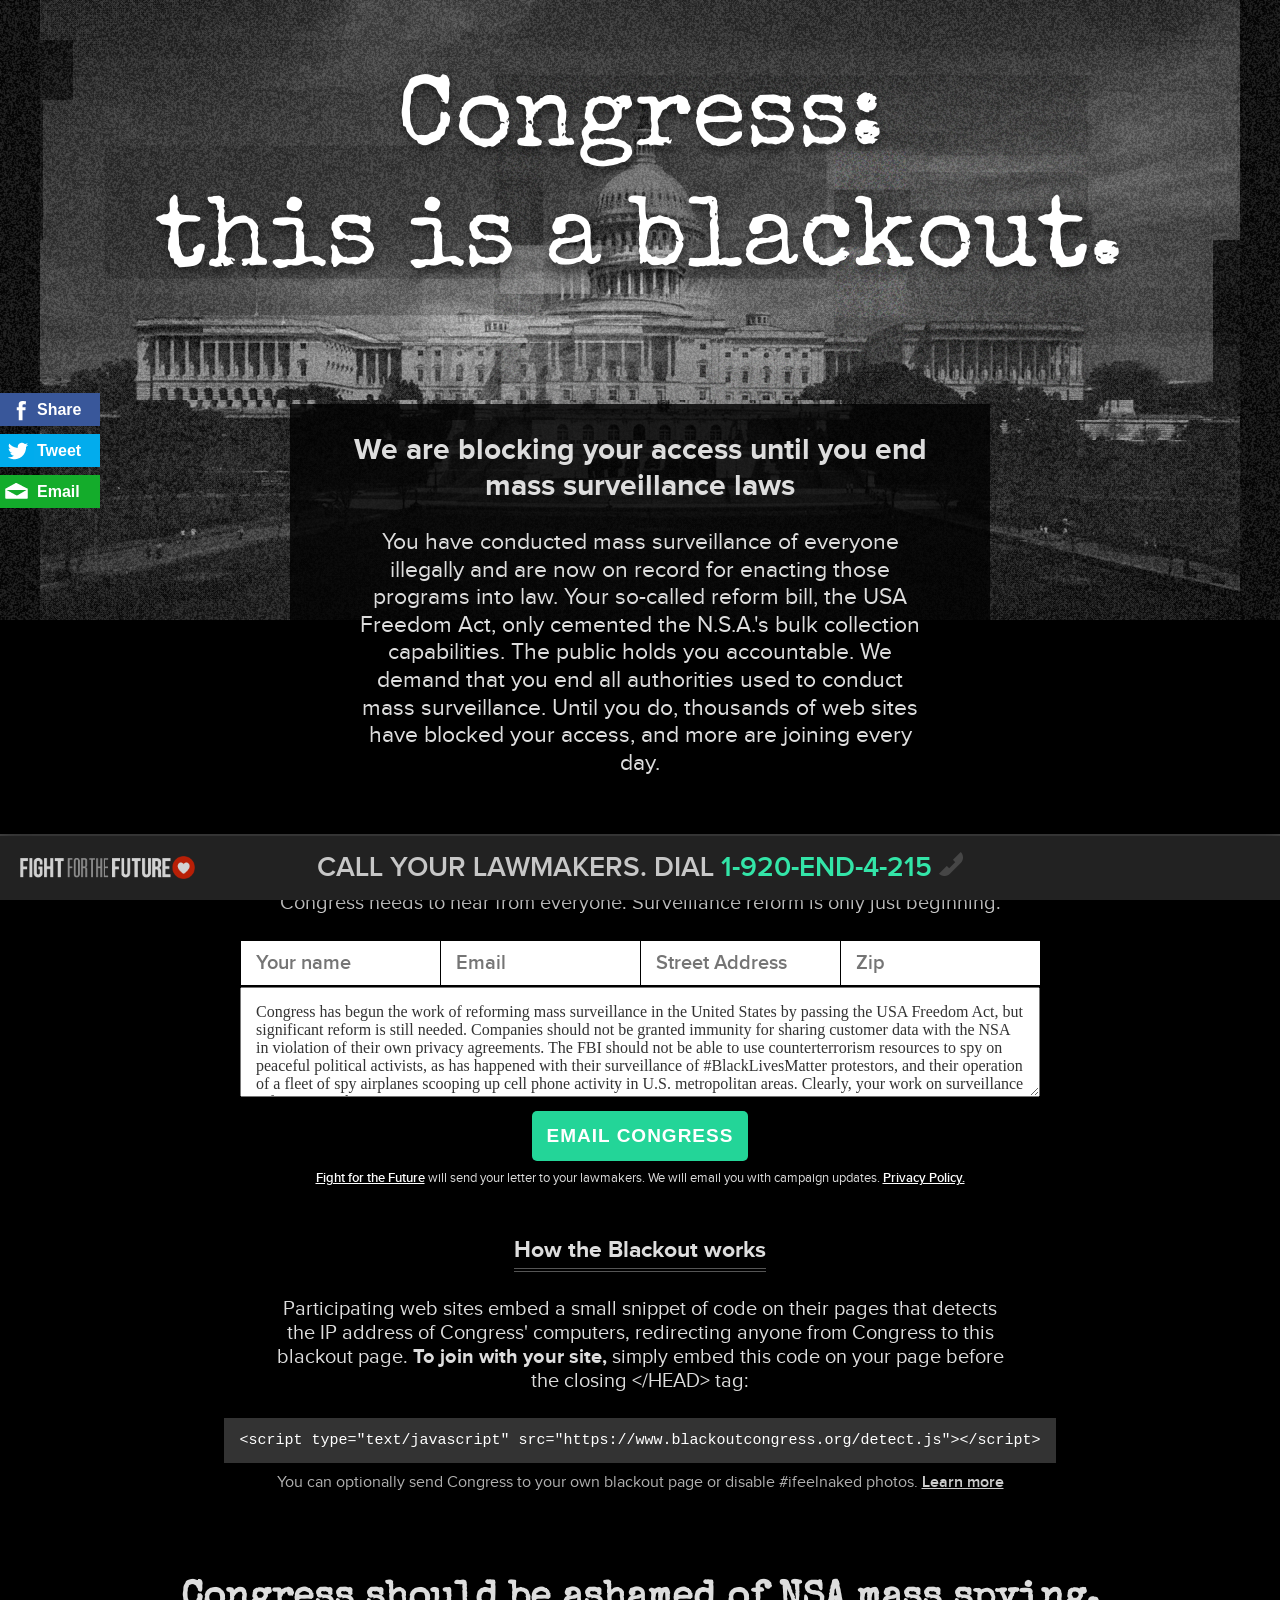
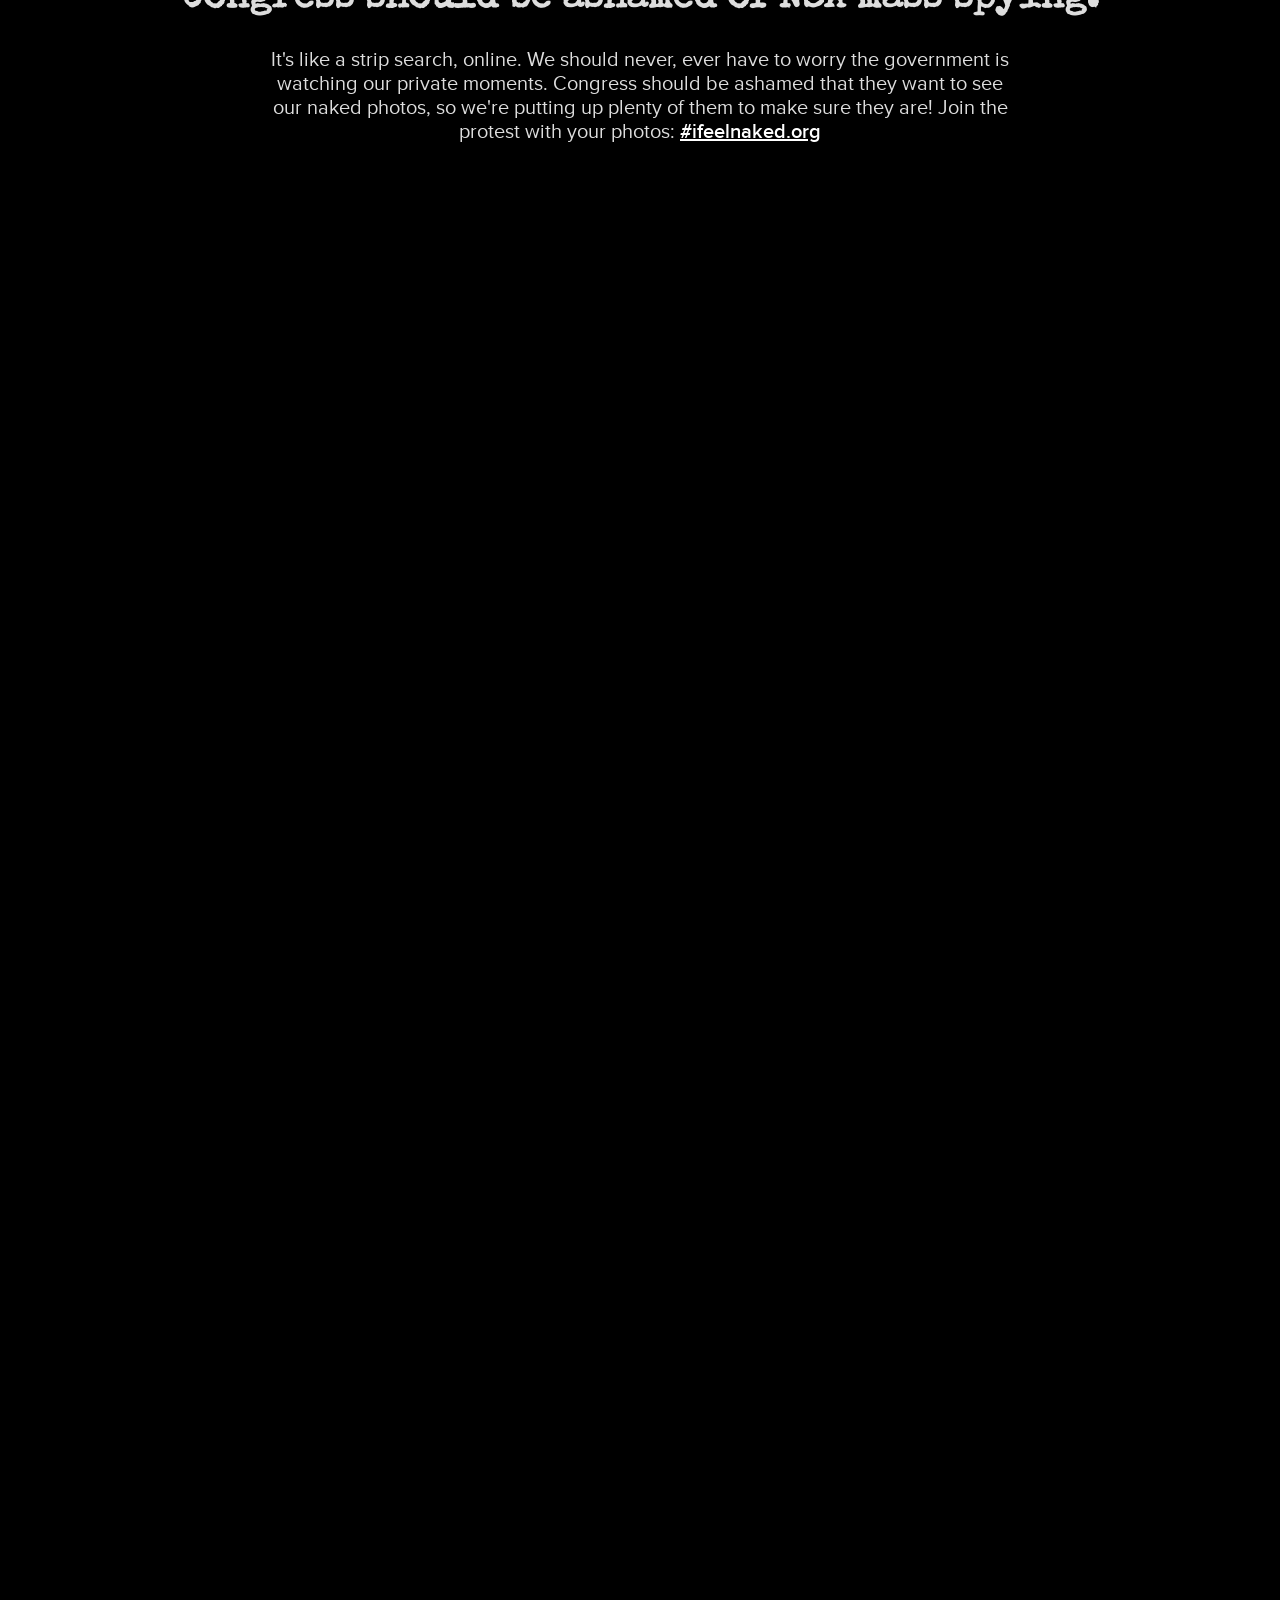
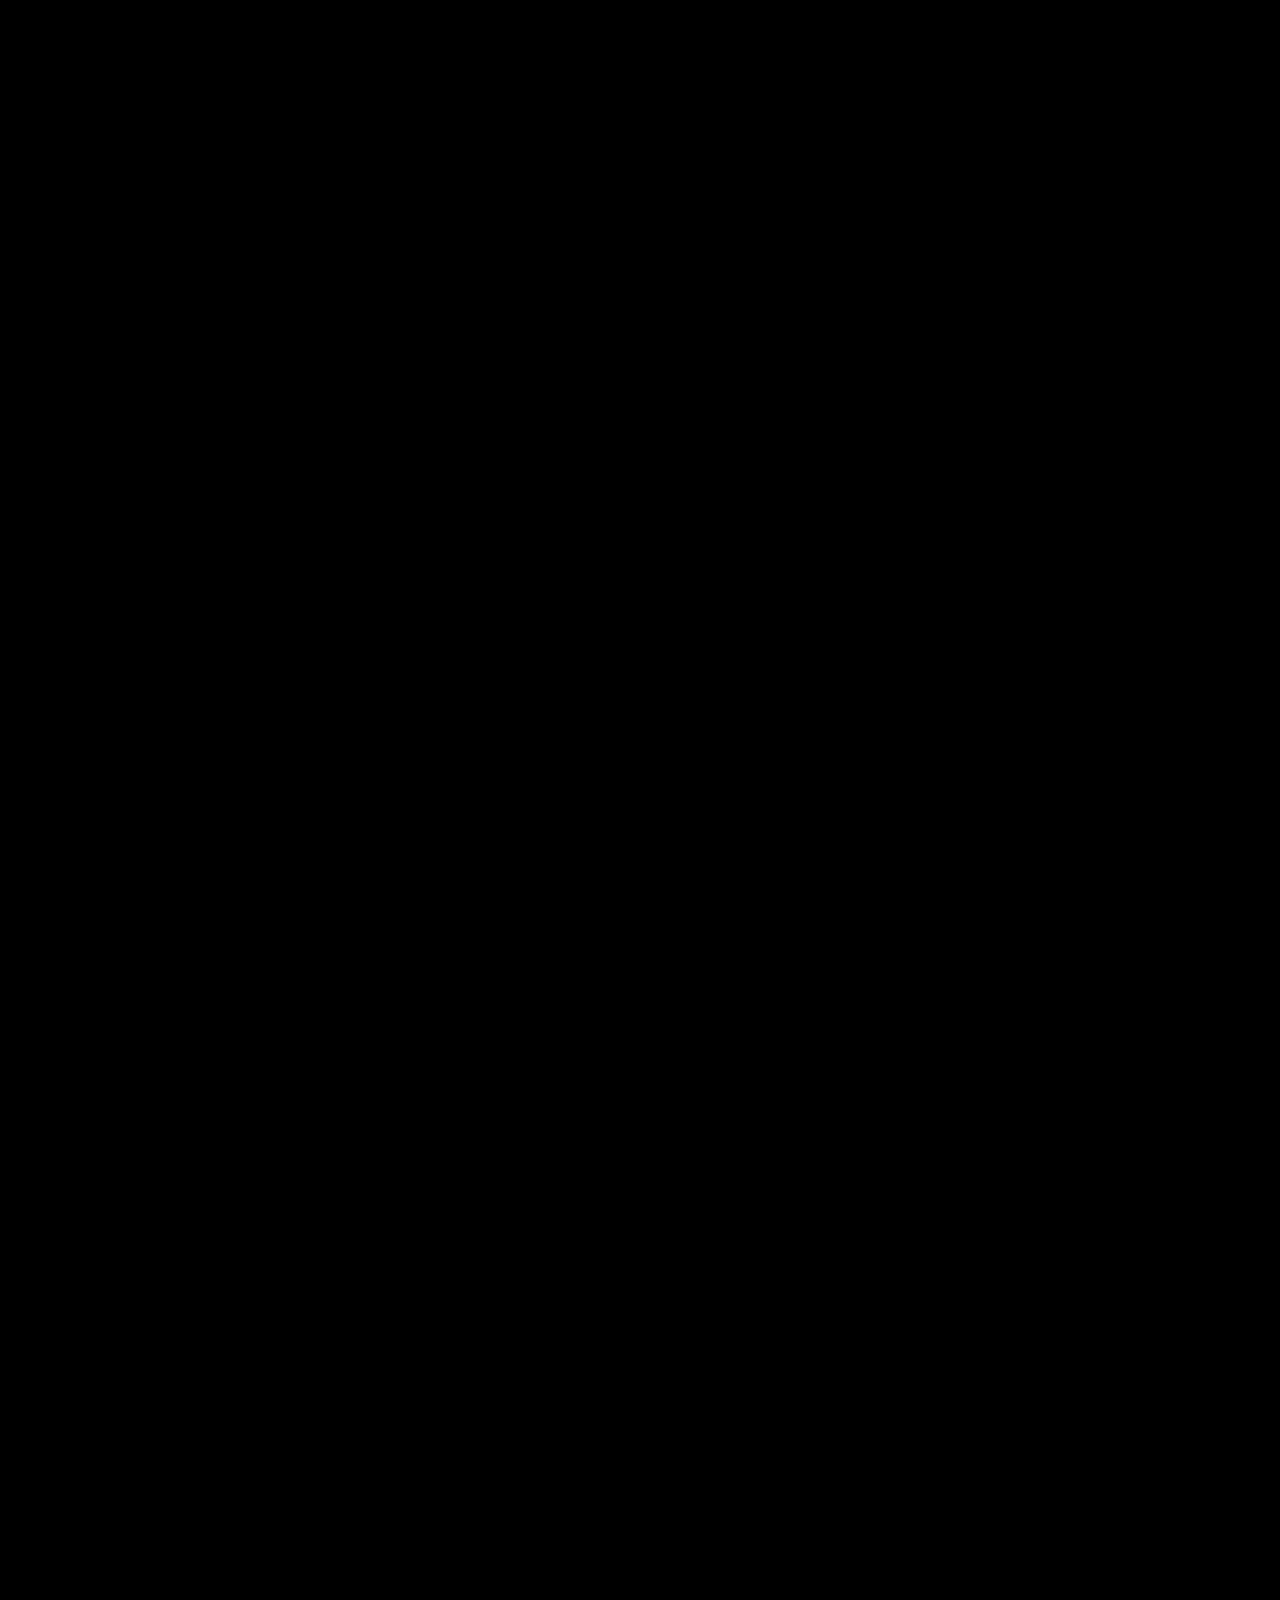
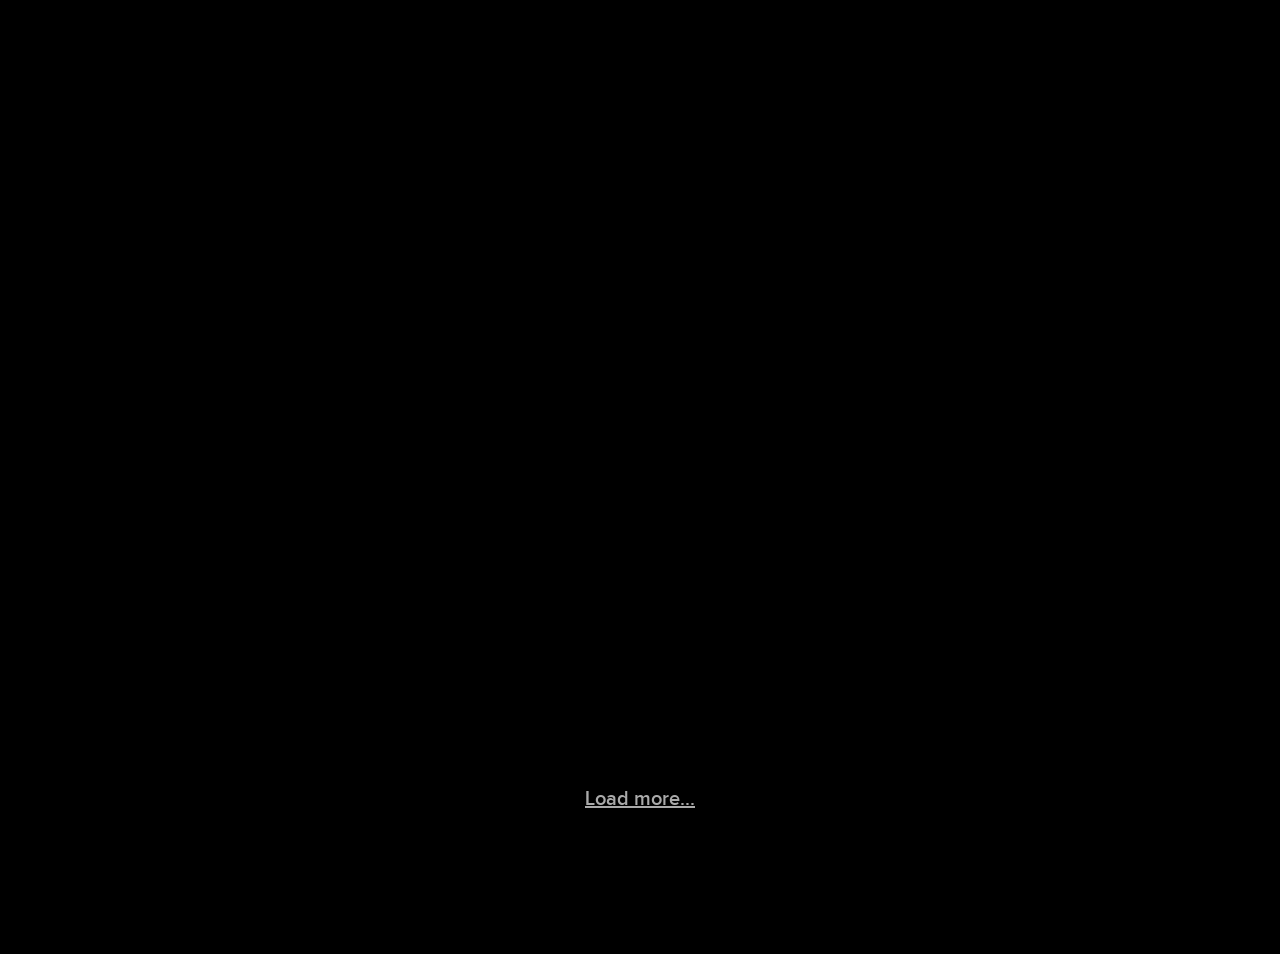
<file: index.html>
<!DOCTYPE html>
<html lang="en-us">
<head>

<meta charset="utf-8"> 
<script type="text/javascript">var _sf_startpt=(new Date()).getTime()</script>
<meta http-equiv="X-Frame-Options" content="deny">
<title>Blackout Congress.</title>
<link rel="stylesheet" type="text/css" href="css/breakcongress.css"/>
<meta name="viewport" content="width=1200"/>
<link rel="icon" type="image/png" href="https://s3.amazonaws.com/fftf-cms/static/img/fav.ico">
<link href='https://fonts.googleapis.com/css?family=Special+Elite' rel='stylesheet' type='text/css'>
<meta property="og:title" content="Congress keeps trying to break the Internet. Let's break theirs instead."/>
<meta property="og:type" content="website"/>
<meta property="og:url" content="https://www.blackoutcongress.org"/>
<meta property="og:image" content="https://www.blackoutcongress.org/images/share.png"/>
<meta property="og:site_name" content="Blackout Congress' Internet"/>
<meta property="fb:admins" content="612663871"/>
<meta property="og:description" content="We are blacking out their Internet until they end the PATRIOT Act and stop NSA mass surveillance."/>

<script type="text/javascript">
    var TWEET_TEXT = 'We\'re blacking out Congress\' Internet, showing them our private photos to #SunsetThePatriotAct pic.twitter.com/CI30NnN9vs blackoutcongress.org';
    var EMAIL_SUBJECT = 'We are blacking out Congress\' Internet.';
</script>

</head>
<body>

<header>
    <div class="static"></div>
    <div class="gutter">
        <div id="block"></div>
        <div id="glitches"></div>
        <div id="line"></div>
        <div id="dome2"></div>
        <div id="distort"></div>
        <div id="dome"></div>
        <div id="canvas"></div>
    </div>
    <script type="text/javascript">
        var COLS = 60;
        var ROWS = 31;
        var frag = document.createDocumentFragment();
        var divs = [];
        var spawnDiv = function(x, y) {
            var div = document.createElement('div');
            div.id = 'cx'+x+'y'+y;
            div.style.left = x+'px';
            div.style.top = y+'px';
            div.style.marginLeft = '0px';
            div.style.marginTop = '0px';
            div.style.backgroundPosition = '-'+x+'px -'+y+'px';
            return div;
        }
        for (j=0; j<ROWS; j++) {
            var div = spawnDiv(0, j*20);
            divs.push(div);
            frag.appendChild(div);
        }
        document.getElementById('canvas').appendChild(frag);
    </script>
</header>
<div id="main">
    <a href="#" id="leaderboard_link">&nbsp;</a>
    <h1>Congress:<br/>this is a blackout.</h1>
    <div class="cta">
        <h2>We are blocking your access until you end mass surveillance laws</h2>
        <p>
            You have conducted mass surveillance of everyone illegally and are now on record for enacting those programs into law. Your so-called reform bill, the USA Freedom Act, only cemented the N.S.A.'s bulk collection capabilities. The public holds you accountable. We demand that you end all authorities used to conduct mass surveillance.
            Until you do,
            thousands of web sites have blocked your access, and more are joining
            every day.
        </p>
    </div>
    <h3>Not in Congress? Contact them!</h3>
    <p>
        Congress needs to hear from everyone. Surveillance reform is only just beginning.
    </p>
    <div id="fields" style="display: block;">
        <form id="email_form" method="post">
            <input id="cta_first_name" type="text" placeholder="Your name"/><input id="cta_email" type="text" placeholder="Email"/><input id="cta_street_address" type="text" placeholder="Street Address"/><input id="cta_postcode" type="text" placeholder="Zip" class="right"/>
            <textarea id="action_comment">Congress has begun the work of reforming mass surveillance in the United States by passing the USA Freedom Act, but significant reform is still needed. Companies should not be granted immunity for sharing customer data with the NSA in violation of their own privacy agreements. The FBI should not be able to use counterterrorism resources to spy on peaceful political activists, as has happened with their surveillance of #BlackLivesMatter protestors, and their operation of a fleet of spy airplanes scooping up cell phone activity in U.S. metropolitan areas. Clearly, your work on surveillance reform is just beginning.

Please overturn Executive Order 12333 and Section 702 of the Foreign Intelligence Surveillance Act. These laws have been abused by the government to engage in the unconstitutional mass surveillance of hundreds of millions of innocent civilians.

Also, three representatives in the House have put forth amendments that would limit mass surveillance. Thomas Massie introduced an amendment that would prevent the government from weakening encryption standards. Ted Poe proposed an amendment to block the government from requiring companies to insert surveillance "backdoors" into their communications software. Jared Polis proposed an amendment to block the DEA from engaging in bulk collection under its subpoena authority. I urge you to support all of these efforts, and to take your own initiative to reign in the surveillance state.</textarea>
            <button id="cta_email" type="submit">Email Congress</button>
        </form>
        <p class="disclosure">
            <a href="https://www.fightforthefuture.org" target="_blank">Fight for the Future</a> will send
            your letter to your lawmakers. We will email you with campaign updates.
            <a href="https://www.fightforthefuture.org/privacy" target="_blank">Privacy Policy.</a>
        </p>
    </div>
    <div id="cta_thanks" style="display: none;">
        <p><strong>Thanks! Please share this page.</strong></p>
        <a class="social facebook" href="#">Share</a>
        <a class="social twitter" href="#">Tweet</a>
        <br/><br/>
    </div>
    <h3>How the Blackout works</h3>
    <p>
        Participating web sites embed a small snippet of code on their pages
        that detects the IP address of Congress' computers, redirecting anyone
        from Congress to this blackout page.
        <strong>To join with your site,</strong>
        simply embed this code on your page before the closing
        &lt;/HEAD> tag:
    </p>
    <blockquote>&lt;script type="text/javascript" src="https://www.blackoutcongress.org/detect.js">&lt;/script></blockquote>
    <p class="small">
        You can optionally send Congress to your own blackout page or disable #ifeelnaked photos.
        <a href="https://github.com/fightforthefuture/breakcongressinternet/blob/gh-pages/README.md" target="_blank">Learn more</a>
    </p>
    <div id="nakedpics">
        <h4>Congress should be ashamed of NSA mass spying.</h4>
        <p>
            It's like a strip search, online. We should never, ever have to worry the government is watching our private moments. Congress should be ashamed that they want to see our naked photos, so we're putting up plenty of them to make sure they are! Join the protest with your photos: <a href="https://www.ifeelnaked.org" target="_blank">#ifeelnaked.org</a>

        </p>
        <div id="photos"><div></div><div></div><div></div><div></div><div></div><div></div><div></div><div></div><div></div><div></div><div></div><div></div><div></div><div></div><div></div><div></div><div></div><div></div><div></div><div></div><div></div><div></div><div></div><div></div><div></div><div></div><div></div><div></div><div></div><div></div><div></div><div></div><div></div><div></div><div></div><div></div><div></div><div></div><div></div><div></div><div></div><div></div><div></div><div></div><div></div><div></div><div></div><div></div><div></div><div></div><div></div><div></div><div></div><div></div><div></div><div></div><div></div><div></div><div></div><div></div></div>
        <div id="load_more">
            <a href="#" class="moar">Load more...</a>
            <div class="spinner_container" id="spinner" style="display: none;">
                <div class="spinner">
                    <div class="blade d01"><div></div></div>
                    <div class="blade d02"><div></div></div>
                    <div class="blade d03"><div></div></div>
                    <div class="blade d04"><div></div></div>
                    <div class="blade d05"><div></div></div>
                    <div class="blade d06"><div></div></div>
                    <div class="blade d07"><div></div></div>
                    <div class="blade d08"><div></div></div>
                    <div class="blade d09"><div></div></div>
                    <div class="blade d10"><div></div></div>
                    <div class="blade d11"><div></div></div>
                    <div class="blade d12"><div></div></div>
                </div>
            </div>
        </div>
    </div>
</div>
<div class="social-buttons">
    <a target="_blank" href="https://www.facebook.com/sharer.php?u=https://www.battleforthenet.com/" class="facebook">
        Share
    </a>

    <a target="_blank" href="https://twitter.com/intent/tweet?related=fightfortheftr&text=As%20a%20historic%20FCC%20vote%20on%20%23netneutrality%20draws%20near,%20see%20who%20in%20Congress%20is%20working%20to%20kill%20it.%20Change%20history:%20battleforthenet.com" class="twitter">
        Tweet
    </a>

    <a href="mailto:person@domain.tld" class="email">
        Email
    </a>
</div>
<div class="bottom">
    <a href="https://www.fightforthefuture.org" target="_blank"><img class="logo" src="/images/fftf_logo.png"/></a>
    <a class="call" href="https://www.sunsetthepatriotact.com/?call=1" target="_blank">Call your lawmakers. Dial <em>1-920-END-4-215</em> <img src="/images/phone_icon.png"/></a>
</div>


<div class="overlay invisible" id="thanks_modal">
    <div class="gutter">
        <div class="modal">
            <a class="close lite"></a>
            <div class="explanation">
                <p>
                    <strong id="call_heading">Awesome! Now, can you call Congress?</strong><br/>
                    Phone calls are even more effective than emails.
                    Enter your phone number and we'll call your phone and connect
                    you to your reps. We'll tell you what to say on the next step.
                </p>
                <div class="example">
                    <form action="https://call-congress.fightforthefuture.org/submit" method="post">
                        <input id="call_phone" class="long right" type="text" placeholder="555-555-5555"/>
                        <button type="submit">Call Congress</button>
                    </form>
                    Can't call? Share this page!<br/>
                    <a class="social facebook" href="#">Share</a>
                    <a class="social twitter" href="#">Tweet</a>
                </div>

            </div>
        </div>
    </div>
</div>

<div class="overlay invisible" id="calling_modal">
    <div class="gutter">
        <div class="modal">
            <a class="close lite"></a>
            <div class="explanation">
                <p>
                    <strong>We're calling your phone!</strong>
                    <br/>
                    Tell Congress to reform mass surveillance by overturning Section 702
                    of FISA and Executive Order 12333. Tell them to oppose CISA, the
                    Cyber Intelligence Sharing Act. All of these laws violate our
                    privacy.
                </p>
                <div class="example">
                    Please share this page!<br/>
                    <a class="social facebook" href="#">Share</a>
                    <a class="social twitter" href="#">Tweet</a>
                </div>

            </div>
        </div>
    </div>
</div>

<script type="text/javascript" src="/js/jquery-2.1.3.min.js"></script>
<script type="text/javascript" src="/js/breakcongress.js"></script>
<script src="https://www.fightforthefuture.org/js/archive-modal.js" async></script>
<script type="text/javascript">
  var _sf_async_config = { uid: 47331, domain: 'blackoutcongress.org', useCanonical: true };
  (function() {
    function loadChartbeat() {
      window._sf_endpt = (new Date()).getTime();
      var e = document.createElement('script');
      e.setAttribute('language', 'javascript');
      e.setAttribute('type', 'text/javascript');
      e.setAttribute('src','//static.chartbeat.com/js/chartbeat.js');
      document.body.appendChild(e);
    };
    var oldonload = window.onload;
    window.onload = (typeof window.onload != 'function') ?
      loadChartbeat : function() { oldonload(); loadChartbeat(); };
  })();
</script>
<script>
  (function(i,s,o,g,r,a,m){i['GoogleAnalyticsObject']=r;i[r]=i[r]||function(){
  (i[r].q=i[r].q||[]).push(arguments)},i[r].l=1*new Date();a=s.createElement(o),
  m=s.getElementsByTagName(o)[0];a.async=1;a.src=g;m.parentNode.insertBefore(a,m)
  })(window,document,'script','//www.google-analytics.com/analytics.js','ga');

  ga('create', 'UA-26576645-24', 'auto');
  ga('send', 'pageview');

</script>
</body>
</html>
</file>
<file: css/breakcongress.css>
/* http://meyerweb.com/eric/tools/css/reset/ 
   v2.0 | 20110126
   License: none (public domain)
*/
html, body, div, span, applet, object, iframe, h1, h2, h3, h4, h5, h6, p, blockquote, pre, a, abbr, acronym, address, big, cite, code,
del, dfn, em, img, ins, kbd, q, s, samp, small, strike, strong, sub, sup, tt, var, b, u, i, center, dl, dt, dd, ol, ul, li, fieldset, form, label, legend,
table, caption, tbody, tfoot, thead, tr, th, td, article, aside, canvas, details, embed, figure, figcaption, footer, header, hgroup, 
menu, nav, output, ruby, section, summary, time, mark, audio, video { margin: 0; padding: 0; border: 0; font-size: 100%; font: inherit; vertical-align: baseline; }
article, aside, details, figcaption, figure, footer, header, hgroup, menu, nav, section { display: block; }
body { line-height: 1; }
ol, ul { list-style: none; }
blockquote, q { quotes: none; }
blockquote:before, blockquote:after,
q:before, q:after { content: ''; content: none; }
table { border-collapse: collapse; border-spacing: 0; }
/* --- end public domain code --- */
.clear:after {content: "."; display: block; height: 0; clear: both; visibility: hidden;}
.clear {display: inline-block;}
/* hide IE mac \*/
* html .clear {height: 1%;}
.clear {display: block;}
/* */

* {
  -webkit-box-sizing: border-box;
     -moz-box-sizing: border-box;
          box-sizing: border-box;
}

@font-face {
  font-family: 'Proxima Nova';
  font-style: normal;
  font-weight: 300;
  src: local('Proxima Nova Light'), local('Proxima-Nova-Light'), url(../fonts/proximanova-light-webfont.woff) format('woff');
}

@font-face {
  font-family: 'Proxima Nova';
  font-style: normal;
  font-weight: 400;
  src: local('Proxima Nova Regular'), local('Proxima-Nova-Regular'), url(../fonts/proximanova-regular-webfont.woff) format('woff');
}

@font-face {
  font-family: 'Proxima Nova';
  font-style: normal;
  font-weight: 500;
  src: local('Proxima Nova Semibold'), local('Proxima-Nova-Semibold'), url(../fonts/proximanova-semibold-webfont.woff) format('woff');
}

@font-face {
  font-family: 'Proxima Nova';
  font-style: normal;
  font-weight: 700;
  src: local('Proxima Nova Bold'), local('Proxima-Nova-Bold'), url(../fonts/proximanova-bold-webfont.woff) format('woff');
}

body {
    background: #000;
    overflow-x: hidden;
    position: relative;
    font-family: 'Proxima Nova';
    color: white;
}
body.noscroll {
    overflow: hidden;
}
a {
    color: white;
    font-weight: 500;
}
strong {
    font-weight: bold;
}
header {
    background: #000;
    position: relative;
}
header .static {
    position: absolute;
    left: 0px;
    top: 0px;
    width: 100%;
    height: 620px;
    background: url(/images/static.gif);
    z-index: 5;
    opacity: .15;
}
header .gutter {
    width: 1200px;
    height: 620px;
    position: relative;
    margin: 0px auto;
}
header #block {
    position: absolute;
    left: 0px;
    top: 0px;
    width: 1200px;
    height: 620px;
    background: url(/images/block.png);
    z-index: 3;
    opacity: .5;
}
header #glitches {
    position: absolute;
    left: 0px;
    top: 0px;
    width: 1200px;
    height: 620px;
    background: url(/images/glitches.png);
    z-index: 3;
    opacity: .5;
}
header #line {
    position: absolute;
    left: 0px;
    top: 0px;
    width: 1200px;
    height: 620px;
    background: url(/images/line.png);
    z-index: 3;
    opacity: .5;
}
header #dome2 {
    position: absolute;
    left: 0px;
    top: 0px;
    width: 1200px;
    height: 620px;
    background: url(/images/dome2.png);
    z-index: 3;
    opacity: .5;
}
header #distort {
    position: absolute;
    left: 0px;
    top: 0px;
    width: 1200px;
    height: 620px;
    background: url(/images/distort.png);
    z-index: 2;
    opacity: .2;
}
header #dome {
    position: absolute;
    left: 0px;
    top: 0px;
    width: 1200px;
    height: 620px;
    background: url(/images/dome.jpg);
    z-index: 1;
    opacity: .3;
}
header #canvas {
    width: 1200px;
    height: 620px;
    position: relative;
    margin: 0px auto;
    background: #000;
    overflow: hidden;
}
header #canvas > div {
    position: absolute;
    width: 1200px;
    height: 20px;
    background-image: url(/images/capitol.png);
}

#main {
    position: absolute;
    left: 0px;
    top: 0px;
    width: 100%;
    z-index: 11;
    padding: 30px 15px;
    text-align: center;
    color: #ddd;
}
#leaderboard_link {
    display: block;
    text-align: center;
    font-size: 14px;
    margin-bottom: 20px;
    visibility: hidden;
    opacity: .8;
}
#leaderboard_link:hover {
    opacity: 1;
}
h1 {
    color: white;
    text-align: center;
    font-size: 100px;
    line-height: 1.2em;
    font-family: 'Special Elite';
    text-shadow: 0px 5px 10px rgba(0, 0, 0, .5);
}
div.cta {
    margin: 100px auto 0px auto;
    width: 700px;
    box-sizing: border-box;
    background: rgba(0, 0, 0, .8);
    padding: 28px;

}
div.cta h2 { 
    font-weight: bold;
    font-size: 30px;
    text-align: center;
    margin: 0px 0px 25px 0px;
    line-height: 1.2em;
}
div.cta p {
    text-align: center;
    font-size: 23px;
    line-height: 1.2em;   
    margin-bottom: 0px;
}
h3 {
    font-weight: bold;
    display: inline-block;
    font-size: 23px;
    text-align: center;
    margin: 25px 0px 25px 0px;
    line-height: 1.2em;
    padding-bottom: 4px;
    border-bottom: 4px double #555;
}
h4 {
    font-weight: bold;
    display: inline-block;
    font-size: 38px;
    text-align: center;
    margin: 60px 0px 25px 0px;
    line-height: 1.2em;
    font-family: 'Special Elite';
}
p {
    margin: 0px auto;
    max-width: 800px;
    box-sizing: border-box;
    padding: 0px 30px;
    font-size: 20px;
    line-height: 1.2em;   
    margin-bottom: 25px;
}
p.small {
    padding-left: 0px;
    padding-right: 0px;
    margin-top: 10px;
    font-size: 16px;
    opacity: .8;
}
blockquote {
    padding: 15px;
    display: inline-block;
    background: #333;
    color: white;
    font-family: 'Courier New';
    font-size: 15px;
}


#fields form {
    margin: 0px auto;
    max-width: 800px;
}
#fields input {
    display: inline-block;
    width: 25%;
    box-sizing: border-box;
    border-left: 1px solid #000;
    border-top: 1px solid #000;
    border-bottom: 1px solid #000;
    border-right: 0px none transparent;
    padding: 10px 15px;
    font-size: 20px;
    margin-bottom: 1px;
    font-weight: 500;
    font-family: "Proxima Nova";
}
#fields textarea {
    margin-bottom: 10px;
    width: 100%;
    height: 110px;
    box-sizing: border-box;
    padding: 15px 15px 3px 15px;
    font-size: 16px;
    font-family: "Georgia";   
    color: #333;

}

#fields input.error {
    background: #ecc;
}
#fields button, #cta_thanks button {
    box-sizing: border-box;
    height: 50px;
    border: 0px none transparent;
    color: white;
    font-size: 19px;
    font-weight: bold;
    letter-spacing: 1px;
    text-transform: uppercase;
    border-radius: 5px;
    padding: 0px 15px;
    background-color: #23d598;
    cursor: pointer;
    margin: 0px 5px;
}
#fields button:hover, #cta_thanks button:hover {
    background-color: #0D9C6F;
}
#fields a {
    font-weight: 500;
    color: white;
}
#fields p.disclosure {
    margin-top: 10px;
    font-size: 13px;
}

#photos {
    margin: 0px auto 25px auto;
    max-width: 1000px;
    text-align: center;
    line-height: 0px;
}

#photos > div {
    display: inline-block;
    width: 250px;
    height: 250px;
    background: gray;
    opacity: 0;
    cursor: pointer;
    -webkit-transition: opacity 0.4s ease-out;
            transition: opacity 0.4s ease-out;
}
#photos > div {
    -webkit-transition: opacity 0.4s ease-out, -webkit-filter 0.2s linear, filter 0.2s linear;
        transition: opacity 0.4s ease-out, filter 0.2s linear, -webkit-filter 0.2s linear;
    filter: saturate(0%);
    -webkit-filter: saturate(0%);
    -ms-filter: saturate(0%);
    -o-filter: saturate(0%);
}
#photos > div:hover {
    filter: saturate(100%);
    -webkit-filter: saturate(100%);
    -ms-filter: saturate(100%);
    -o-filter: saturate(100%);
}

#load_more {
    text-align: center;
    padding: 30px 0px 100px 0px;
}
#load_more a {
    color: #aaa;
    font-size: 20px;
    display: inline-block;
    height: 50px;
    line-height: 50px;
}
#load_more a:hover {
    color: #ddd;
}


.overlay {
    position: fixed;
    left: 0px;
    top: 0px;
    width: 100%;
    height: 100%;
    overflow: auto;
    background: rgba(0, 0, 0, .66);
    display: none;
    z-index: 9001;

    -webkit-transition: opacity 0.4s ease-out;
            transition: opacity 0.4s ease-out;
}
.overlay.invisible {
    pointer-events: none;
    opacity: 0;

    -webkit-transition: opacity 0.4s ease-out;
            transition: opacity 0.4s ease-out;
}
.overlay .gutter {
    height: 100%;
    text-align: center;
    vertical-align: middle;

    -webkit-transition: margin-top 0.4s ease-out;
            transition: margin-top 0.4s ease-out;
}
.overlay.invisible .gutter {
    margin-top: -100%;
}
.overlay .gutter .modal {
    display: inline-block;
    max-width: 100%;
    color: black;
    margin: 0px auto;
    position: relative;
    text-align: center;

    margin-top: 15px;
    box-shadow: 0px 2px 20px rgba(0, 0, 0, .3);
}

.modal.photo div.photo {
    display: block;
    position: relative;
    width: 320px;
    height: 320px;
    background-color: white;
    -webkit-border-top-right-radius: 10px;
    -moz-border-radius-topright: 10px;
    border-top-right-radius: 10px;
    -webkit-border-top-left-radius: 10px;
    -moz-border-radius-topleft: 10px;
    border-top-left-radius: 10px;
}
.modal.photo .tweet {
    background: white;
    position: relative;
    width: 320px;
    padding: 12px 15px 12px 80px;
    min-height: 75px;
    -webkit-border-bottom-right-radius: 10px;
    -moz-border-radius-bottomright: 10px;
    border-bottom-right-radius: 10px;
    -webkit-border-bottom-left-radius: 10px;
    -moz-border-radius-bottomleft: 10px;
    border-bottom-left-radius: 10px;
    line-height: 21px;
    text-align: left;
}
.modal.photo .tweet.share {
    padding-left: 15px;
    text-align: center;
}
.modal.photo .tweet.share span {
    display: block;
    text-align: center;
    font-size: 1.2em;
    margin-bottom: 15px;
}
.modal.photo .tweet:after {
    content: '';
    display: block;
    clear: both;
}
.modal.photo .tweet a {
    font-weight: bold;
    color: #4993cc;
}
.modal.photo .tweet a.avatar {
    position: absolute;
    left: 15px;
    top: 15px;
}
.modal.photo .tweet a.avatar img {
    width: 48px;
    height: 48px;
}
.modal.photo .tweet a.share {
    display: inline-block;
    width: 120px;
    height: 40px;
    line-height: 40px;
    text-align: center;
    color: white;
    text-decoration: none;
    padding-left: 30px;
    font-size: 20px;
    margin: 3px 10px 3px 10px;
    border-radius: 20px;
    font-weight: 500;
    position: relative;
    
}
.modal.photo .tweet a.share::before {
    width: 20px;
    height: 20px;
    display: block;
    background: transparent url("https://s3.amazonaws.com/fftf-cms/static/campaign/img/share.png") no-repeat scroll 0px 0px / 170px 20px;
    position: absolute;
    top: 10px;
    left: 20px;
    content: "";
}
.modal.photo .tweet a.share.join {
    background: #EE3B50;
}
.modal.photo .tweet a.share.join::before {
    background: url(../images/camera.png) 0px 3px no-repeat;
    left: 15px;
    background-size: 20px auto;
}
.modal.photo .tweet a.share.fb {
    background: #3b5a95;
}
.modal.photo .tweet a.share.tw {
    background: #51c9f0;
}
.modal.photo .tweet a.share.fb::before {
    background-position: -150px 0px;    
}
.modal.photo .tweet a.share.fb:hover {
    background-color: #2B4989;
}
.modal.photo .tweet a.share.tw::before {
    background-position: -100px 0px;
}
.modal.photo .tweet a.share.tw:hover {
    background-color: #41b9e0;
}
.modal a {
    color: #448;
}
.modal a.close {
    position: absolute;
    right: 7px;
    top: 6px;
    cursor:pointer;
    color: #fff;
    border-radius: 30px;
    background: black;
    font-size: 31px;
    font-weight: bold;
    display: inline-block;
    line-height: 35px;
    text-align: center;
    width: 35px;
    height: 35px;
    text-decoration: none;
    opacity: .7;
    z-index: 9002; /* A LEVEL BEYOND over 9000 */
}
.modal a.close:hover {
    opacity: 1;
}
.modal a.close:before {
    line-height: 35px;
    font-family: "Arial";
    font-weight: normal;
    content: "×";
}
.modal a.close.lite {
    color: #e1e1e1;
    font-size: 40px;
    opacity: 1;
    background: #fff;
    font-weight: bold;
}
.modal a.close.lite:hover {
    color: #ccc;
}
.modal .explanation {
    background: #fff;
    padding: 55px 0px 0px 0px;
    font-size: 22.42px;
    line-height: 29px;
    max-width: 745px;
}
.modal .explanation img.example {
    
    width: 200px;
    height: auto;
}
.modal .explanation p {
    margin: 0px;
    padding: 0px 30px 35px 30px;
}
.modal .explanation strong {
    font-family: "Proxima Nova";
    font-size: 22px;
}
.modal .explanation strong.highlight {
    color: #ff4e52;
}
.modal .explanation .example {
    background: #ededed;
    padding: 20px 15px 25px 15px;
    font-size: 17px;
    color: #686868;
}
.modal .explanation .example .tweet {
    margin: 5px auto 20px auto;
    max-width: 575px;
    border-radius: 10px;
    background: #fff;
    padding: 25px 25px 0px 25px;
    font-size: 19px;
    color: #676767;
    text-align: left;
    box-shadow: 0px 2px 2px rgba(0, 0, 0, .1);
}
.modal .explanation .example .tweet em {
    color: #66d6ff;
    font-weight: bold;
}
.modal .explanation .example .tweet span {
    text-decoration: underline;
}
.modal .explanation .example .tweet .byline {
    color: #cfcfd0;
    font-size: 10px;
    padding-bottom: 5px;
    margin: 0px 0px 0px 0px;
}
.modal .explanation .example .tweet img.thumbnail {
    width: 100px;
    height: 100px;
    margin-right: 20px;
    margin-bottom: 5px;
    float: left;
    border-radius: 4px;
}
.modal .explanation .example button {
    border: 0px;
    background: #fe4b60;
    height: 58px;
    line-height: 56px;
    letter-spacing: 2px;
    text-transform: uppercase;
    color: white;
    font-weight: bold;
    font-size: 19px;
    text-align: center;
    width: 226px;
    cursor: pointer;
    margin: 3px 0px;
    font-family: "Proxima Nova";
}
.modal .explanation .example button:hover {
    background: #ee3b50;
}
.modal .explanation .example button.gray {
    background: #bbb;
}
.modal .explanation .example button.gray:hover {
    background: #aaa;
}
.modal .explanation .example input {
    display: inline-block;
    width: 25%;
    box-sizing: border-box;
    border-left: 1px solid #aaa;
    border-top: 1px solid #aaa;
    border-bottom: 1px solid #aaa;
    margin-bottom: 5px;
    padding: 10px 15px;
    font-size: 22px;
    font-family: "Proxima Nova";
}
.modal .explanation .example input.long {
    width: 50%;
    height: 57px;
}
.modal .explanation .example input.right {
    border-right: 1px solid #aaa;
}
.modal .explanation .example textarea {
    width: 100%;
    border: 1px solid #aaa;
    margin-bottom: 5px;
    box-sizing: border-box;
    padding: 10px 15px;
    font-size: 14px;
    height: 100px;
}
.modal .explanation .example input.error, .modal .explanation .example textarea.error {
    background: #fee;
}
.modal .explanation .example span.disclaimer {
    font-size: 13px;
    line-height: 1em;
}
@media screen and (max-width: 680px) {
    .modal .explanation .example input {
        width: 100%;
        border-right: 1px solid #aaa;
    }
    .modal .explanation .example input.long {
        width: 100%;
    }

}
@media screen and (max-width: 480px) {
    .modal .explanation {
        font-size: 18px;
        padding-top: 45px;
        line-height: 24px;
    }
    .modal .explanation p {
        padding: 0px 15px 25px 15px;
    }
    .modal .explanation .example .tweet {
        font-size: 15px;
        padding: 15px 15px 0px 15px;
    }
    .modal .explanation .example .tweet img.thumbnail {
        display: none;
    }
}
/*
@media screen and (min-height: 550px) {
    .overlay .gutter .modal {
        margin-top: 20px;
    }
    .modal.photo div.photo {
        width: 400px;
        height: 400px;
    }
    .modal.photo .tweet {
        width: 400px;
    }
}
*/
@media screen and (min-height: 650px) {
    .overlay .gutter .modal {
        margin-top: 25px;
    }
    .modal.photo div.photo {
        width: 500px;
        height: 500px;
    }
    .modal.photo .tweet {
        width: 500px;
    }
}
@media screen and (min-height: 800px) {
    .overlay .gutter .modal {
        margin-top: 50px;
    }
    .modal.photo div.photo {
        width: 640px;
        height: 640px;
    }
    .modal.photo .tweet {
        width: 640px;
    }
}
@media screen and (max-width: 600px) {
    .overlay .gutter .modal {
        margin-top: 0px;
    }
    .modal.photo div.photo {
        border-radius: 0px;
    }
}

@media screen and (max-width: 767px) {
    #photos {
        
    }

    #photos > div {
        width: 160px;
        height: 160px;
    }
    a.post {
        height: 40px;
        line-height: 40px;
        width: 100%;
        margin: 0px;
        left: 0px;
        padding: 0px;
        text-align: center;
        background-position: 10px 7px;
        background-size: auto 25px;
        position: fixed;
        bottom: 0px;
        top: auto;
        border-radius: 0px;
    }
    a.post > div {
        display: none;
    }
}
@media screen and (max-width: 767px) {
    #fake_modal {
        position: static;
        left: 0px;
        margin-left: 0px;
        margin-top: 0px;
        width: 100%;
        box-sizing: border-box;
        padding: 0px 15px 35px 15px;
        background: transparent;
        color: #272424;
    }
    body.dark #fake_modal {
        color: white;
    }
    #fake_modal.fixed {
        top: 0px;
        margin-top: 0px;
        position: static;
    }
    #fake_modal h2 {
        font-size: 40px;
    }
    #fake_modal a.cant {
        margin-top: 25px;
        position: static;
    }
    #fake_modal a.cant span {
        display: none;
    }
    a.post.fixed {
        top: auto;
        bottom: 0px;
    }
}

a.social {
    margin-left: 5px;
    margin-right: 5px;
    display: inline-block;
    padding: 0px 15px 0px 40px;
    height: 30px;
    line-height: 30px;
    position: relative;
    box-sizing: border-box;
    color: white;
    text-decoration: none;
    border-radius: 100px;
    font-size: 14px;
    text-transform: uppercase;
    font-family: verdana, helvetica;
    font-weight: bold;
}

a.social::before {
    width: 20px;
    height: 20px;
    display: block;
    background: transparent url("https://s3.amazonaws.com/fftf-cms/static/campaign/img/share.png") no-repeat scroll 0px 0px / 170px 20px;
    position: absolute;
    top: 4px;
    left: 14px;
    content: "";
}
a.social.facebook {
    background: #3b5a95;
}
a.social.twitter {
    background: #51c9f0;
}
.social.facebook::before {
    background-position: -150px 0px;
}
.social.twitter::before {
    background-position: -100px 0px;
}

div.social-buttons {
    height: 115px;
    left: 0;
    overflow: hidden;
    position: fixed;
    top: calc((100% - 115px) / 2);
    width: 100px;
    z-index: 9001;
}

@media screen and (max-width: 1100px) {
    div.social-buttons {
        width: 33px;
    }
}
@media screen and (max-width:850px) {
    div.social-buttons {
        display: none;
    }
}

div.social-buttons a {
    background-repeat: no-repeat;
    display: block;
    height: 33px;
    font-family: Verdana, Helvetica, sans-serif;
    color: white;
    line-height: 33px;
    margin: 0 0 8px;
    padding: 0 0 0 37px;
    text-decoration: none;
    width: 100%;
    font-weight: bold;
}

div.social-buttons a.facebook {
    background-color: #39579a;
    background-image: url(../images/social/icon-fb.gif);
}

div.social-buttons a.twitter {
    background-color: #02aced;
    background-image: url(../images/social/icon-twitter.gif);
}

div.social-buttons a.email {
    background-color: #14ac2b;
    background-image: url(../images/social/icon-email.gif);
}

.bottom {
    position: fixed;
    bottom: 0px;
    left: 0px;
    width: 100%;
    z-index: 9001;
    border-top: 2px solid #444;
}
.bottom img.logo {
    position: absolute;
    left: 20px;
    top: 20px;
    width: 175px;
    height: auto;
    opacity: .8;
}
.bottom img.logo:hover {
    opacity: 1;
}
.bottom a.call {
    display: block;
    background: #222;
    text-align: center;
    height: 64px;
    line-height: 64px;
    font-size: 27.8px;
    text-decoration: none;
    color: #c7c7c7;
    text-transform: uppercase;
    box-shadow: 0px 0px 20px rgba(0,0,0, .5);
}
.bottom a.call em {
    color: #33e5a8;
}
.bottom a.call:hover em {
    text-decoration: underline;
}
@media screen and (max-width: 1100px) {
    .bottom img.logo {
        display: none;
    }
}
@media screen and (max-width: 767px) {
    .bottom a.call {
        padding: 10px 0px;
        height: auto;
        line-height: 25px;
        font-size: 20px;
    }
    .bottom img {
        display: none;
    }
}

@-webkit-keyframes bladeFade {
    0% { opacity: 1; }
    100% { opacity: 0; }
}
@keyframes bladeFade {
    0% { opacity: 1; }
    100% { opacity: 0; }
}

.spinner_container {
    display: block;
    width: 50px;
    height: 50px;
    margin: 0px 50px 0px 50px;
}
.spinner {
    position: relative;
    display: block;
    width: 100%;
    height: 100%;
}

.spinner .blade {
    position: absolute;
    left: 0%;
    top: 50%;
    margin-top: -4%;
    height: 8%; 
    width: 100%;
}

.spinner .blade > div {
    width: 25%;
    margin: 0px 0px 0px auto;
    height: 100%;
    background: #fff;
    border-radius: 1000px;
    opacity: 1;

    -webkit-animation-duration: 2s; 
    animation-duration: 2s;
    -webkit-animation-name: bladeFade;
    animation-name: bladeFade;
    -webkit-animation-timing-function: linear;
    animation-timing-function: linear;
    -webkit-animation-iteration-count: infinite;
    animation-iteration-count: infinite;
}

.spinner .blade.d02 {
    -ms-transform: rotate(-30deg);
    -webkit-transform: rotate(-30deg);
    transform: rotate(-30deg);
}
.spinner .blade.d02 div {
    -webkit-animation-delay: -0.1666666666666667s;
    animation-delay: -0.1666666666666667s;
}

.spinner .blade.d03 {
    -ms-transform: rotate(-60deg);
    -webkit-transform: rotate(-60deg);
    transform: rotate(-60deg);
}
.spinner .blade.d03 div {
    -webkit-animation-delay: -0.3333333333333333s;
    animation-delay: -0.3333333333333333s;
}


.spinner .blade.d04 {
    -ms-transform: rotate(-90deg);
    -webkit-transform: rotate(-90deg);
    transform: rotate(-90deg);
}
.spinner .blade.d04 > div {
    -webkit-animation-delay: -0.5000000000000001s;
    animation-delay: -0.5000000000000001s;
}


.spinner .blade.d05 {
    -ms-transform: rotate(-120deg);
    -webkit-transform: rotate(-120deg);
    transform: rotate(-120deg);
}
.spinner .blade.d05 > div {
    -webkit-animation-delay: -0.6666666666666669s;
    animation-delay: -0.6666666666666669s;
}


.spinner .blade.d06 {
    -ms-transform: rotate(-150deg);
    -webkit-transform: rotate(-150deg);
    transform: rotate(-150deg);
}
.spinner .blade.d06 > div {
    -webkit-animation-delay: -0.8333333333333336s;
    animation-delay: -0.8333333333333336s;
}


.spinner .blade.d07 {
    -ms-transform: rotate(-180deg);
    -webkit-transform: rotate(-180deg);
    transform: rotate(-180deg);
}
.spinner .blade.d07 > div {
    -webkit-animation-delay: -1.0000000000000002s;
    animation-delay: -1.0000000000000002s;
}


.spinner .blade.d08 {
    -ms-transform: rotate(-210deg);
    -webkit-transform: rotate(-210deg);
    transform: rotate(-210deg);
}
.spinner .blade.d08 > div {
    -webkit-animation-delay: -1.166666666666667s;
    animation-delay: -1.166666666666667s;
}


.spinner .blade.d09 {
    -ms-transform: rotate(-240deg);
    -webkit-transform: rotate(-240deg);
    transform: rotate(-240deg);
}
.spinner .blade.d09 > div {
    -webkit-animation-delay: -1.3333333333333337s;
    animation-delay: -1.3333333333333337s;
}


.spinner .blade.d10 {
    -ms-transform: rotate(-270deg);
    -webkit-transform: rotate(-270deg);
    transform: rotate(-270deg);
}
.spinner .blade.d10 > div {
    -webkit-animation-delay: -1.5000000000000004s;
    animation-delay: -1.5000000000000004s;
}


.spinner .blade.d11 {
    -ms-transform: rotate(-300deg);
    -webkit-transform: rotate(-300deg);
    transform: rotate(-300deg);
}
.spinner .blade.d11 > div {
    -webkit-animation-delay: -1.6666666666666672s;
    animation-delay: -1.6666666666666672s;
}


.spinner .blade.d12 {
    -ms-transform: rotate(-330deg);
    -webkit-transform: rotate(-330deg);
    transform: rotate(-330deg);
}
.spinner .blade.d12 > div {
    -webkit-animation-delay: -1.833333333333334s;
    animation-delay: -1.833333333333334s;
}
</file>
